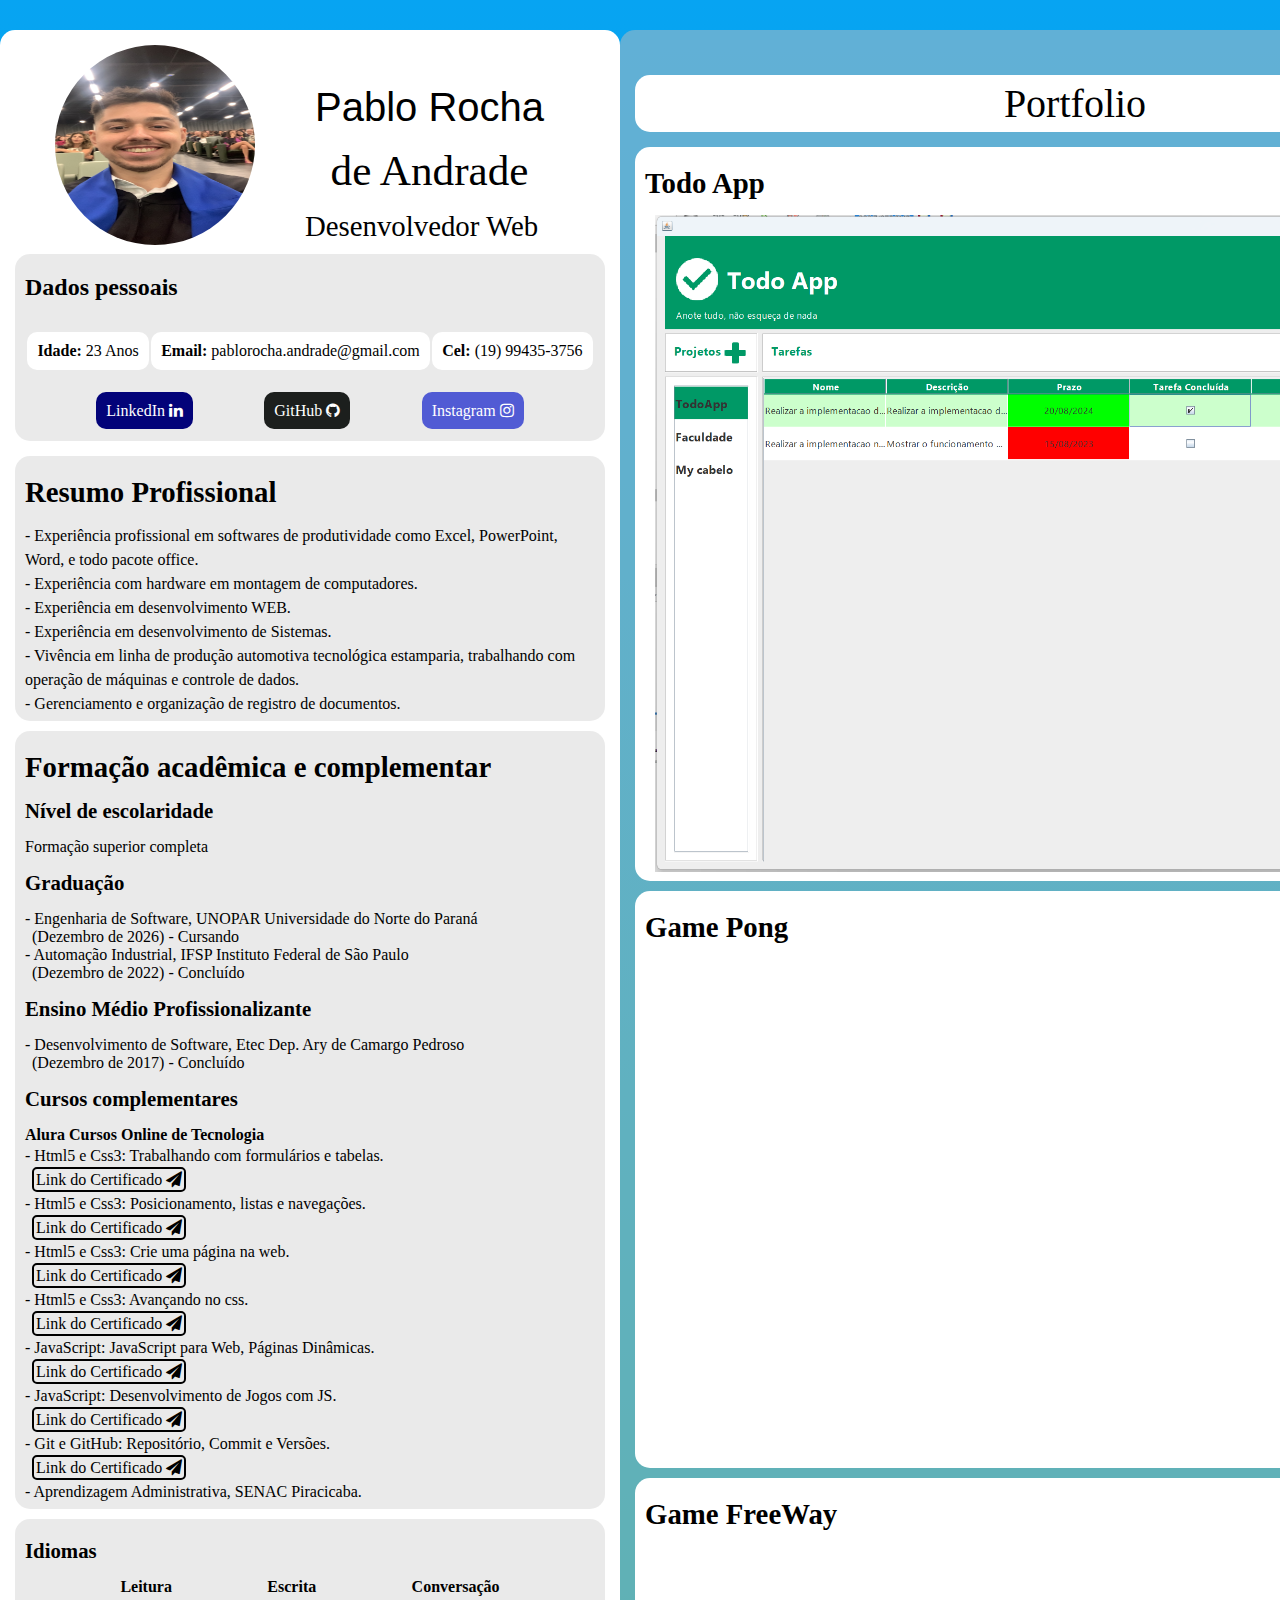
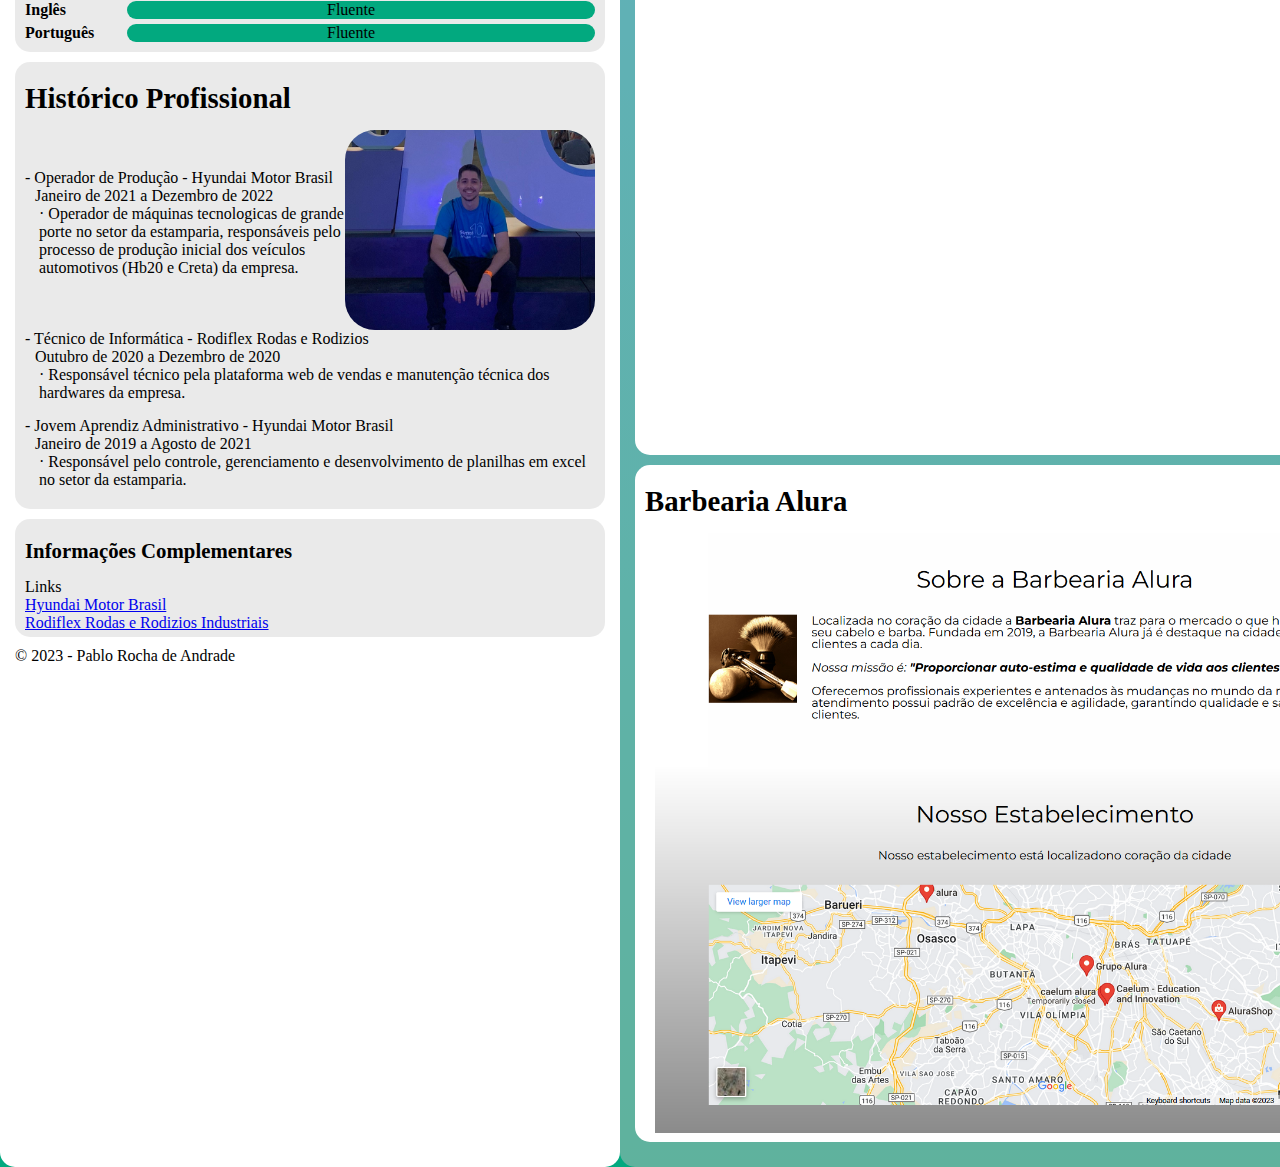
<file: index.html>
<!DOCTYPE html>
<html lang="pt-br">
    <head>
        <meta charset="utf-8">
        <meta name="viewport" content="width=device-width">
        <title>Portfolio Pablo Andrade</title>
        <link rel="stylesheet" href="reset.css">
        <link rel="stylesheet" href="style.css">
        <link rel="stylesheet" href="https://cdnjs.cloudflare.com/ajax/libs/font-awesome/4.7.0/css/font-awesome.min.css">
    </head>
    <body>
        <div class="container">
            <div class="content-box">
                <header>
                    <h1>
                        Pablo Rocha <br>
                        <span>de Andrade</span>
                    </h1>
                    <h2><span>Desenvolvedor Web</span></h2>
                    <figure class="foto-perfil">
                        <img src="./resources/img.JPG" alt="Foto Perfil">
                    </figure>
                    
                </header>
                <section class="dados-pessoais">
                    <h3>Dados pessoais</h3>
                    <article>
                        <h4 hidden>Documentos</h4>
                        <ul>
                            <li><strong>Idade: </strong>23 Anos</li>
                            <li><strong>Email: </strong>pablorocha.andrade@gmail.com</li>
                            <li><strong>Cel: </strong>(19) 99435-3756</li>
                            <li>
                                <a class="linkedin" href="https://www.linkedin.com/in/pablo-andrade-81576515a/" target="_blank">
                                    LinkedIn
                                    <span>
                                        <i class="fa fa-linkedin"></i>
                                    </span>
                                </a>
                            </li>
                            <li>
                                <a class="github" href="https://github.com/PabletsStep" target="_blank">
                                    GitHub
                                    <span>
                                        <i class="fa fa-github"></i>
                                    </span>
                                </a>
                            </li>
                            <li>
                                <a class="instagram" href="https://www.instagram.com/pablo.randrade/" target="_blank">
                                    Instagram
                                    <span>
                                        <i class="fa fa-instagram"></i>
                                    </span>
                                </a>
                            </li>
                        </ul>
                    </article>
                </section>
                <main>
                    <header class="resumo-profissional">
                        <h2>Resumo Profissional</h2>
                        <ul>
                            <li class="itens">Experiência profissional em softwares de produtividade como Excel, PowerPoint, Word, e todo pacote office.</li>
                            <li>Experiência com hardware em montagem de computadores.</li>
                            <li>Experiência em desenvolvimento WEB.</li>
                            <li>Experiência em desenvolvimento de Sistemas.</li>
                            <li>Vivência em linha de produção automotiva tecnológica estamparia, trabalhando com operação de máquinas e controle de dados.</li>
                            <li>Gerenciamento e organização de registro de documentos.</li>
                        </ul>
                    </header>
                    <section class="formacao-academica">
                        <h2>Formação acadêmica e complementar</h2>
                        <article>
                            <h3>Nível de escolaridade</h3>
                            <p>Formação superior completa</p>
                        </article>
                        <article>
                            <h4>Graduação</h4>
                            <ul>
                                <li>
                                    Engenharia de Software, UNOPAR Universidade do Norte do Paraná <br>
                                    <span>(Dezembro de 2026) - Cursando</span>
                                </li>
                                <li>
                                    Automação Industrial, IFSP Instituto Federal de São Paulo <br>
                                    <span>(Dezembro de 2022) - Concluído</span>
                                </li>
                            </ul>  
                        </article>

                        <article>
                            <h4>Ensino Médio Profissionalizante</h4>
                            <ul>
                                <li>
                                    Desenvolvimento de Software, Etec Dep. Ary de Camargo Pedroso <br>
                                    <span>(Dezembro de 2017) - Concluído</span>
                                </li>
                            </ul>
                        </article>
                        <article class="cursos-complementares">
                            <h4>Cursos complementares</h4>
                            <strong>Alura Cursos Online de Tecnologia</strong>
                            <ul>
                                    <ul>
                                        <li>
                                            Html5 e Css3: Trabalhando com formulários e tabelas. <br>
                                            <span><a href="https://cursos.alura.com.br/certificate/a576fca8-76c9-4c2c-88b7-510248976d3c?lang=pt_BR" target="_blank">Link do Certificado <i class="fa fa-paper-plane"></i></a></span>
                                        </li>
                                        <li>
                                            Html5 e Css3: Posicionamento, listas e navegações. <br>
                                            <span><a href="https://cursos.alura.com.br/certificate/70e8e1d6-261c-4f54-9be9-0f118e36c095?lang=pt_BR" target="_blank">Link do Certificado <i class="fa fa-paper-plane"></i></a></span>
                                        </li>
                                        <li>
                                            Html5 e Css3: Crie uma página na web. <br>
                                            <span><a href="https://cursos.alura.com.br/certificate/376df773-6445-45d6-a918-7ba279715a20?lang=pt_BR" target="_blank">Link do Certificado <i class="fa fa-paper-plane"></i></a></span>
                                        </li>
                                        <li>
                                            Html5 e Css3: Avançando no css. <br>
                                            <span><a href="https://cursos.alura.com.br/certificate/952490d3-2b43-4b78-9f6a-1a94b0c66e48?lang=pt_BR" target="_blank">Link do Certificado <i class="fa fa-paper-plane"></i></a></span>
                                        </li>
                                        <li>
                                            JavaScript: JavaScript para Web, Páginas Dinâmicas. <br>
                                            <span><a href="https://cursos.alura.com.br/certificate/710f87b0-79e3-407f-bc09-5f55e28271fd?lang=pt_BR" target="_blank">Link do Certificado <i class="fa fa-paper-plane"></i></a></span>
                                        </li>
                                        <li>
                                            JavaScript: Desenvolvimento de Jogos com JS. <br>
                                            <span><a href="https://cursos.alura.com.br/certificate/903456d4-6b08-4788-b761-e85b0fcbc304?lang=pt_BR" target="_blank">Link do Certificado <i class="fa fa-paper-plane"></i></a></span>
                                        </li>
                                        <li>
                                            Git e GitHub: Repositório, Commit e Versões. <br>
                                            <span><a href="https://cursos.alura.com.br/certificate/de032d36-7b27-4fcf-85d3-edd2a08177b3?lang=pt_BR" target="_blank">Link do Certificado <i class="fa fa-paper-plane"></i></a></span>
                                        </li>
                                    </ul>
                                <li>Aprendizagem Administrativa, SENAC Piracicaba.</li>
                            </ul>
                        </article>
                    </section>
                    <footer class="idiomas">
                        <h2>Idiomas</h2>
                        <div class="primeira-linha">
                            <strong>
                                <h5>Leitura</h5>
                                <h5>Escrita</h5>
                                <h5>Conversação</h5>
                            </strong>
                        </div>    
                        <div class="segunda-linha">
                            <h5><strong>Inglês</strong></h5>
                            <h5 class="segunda-linha-nivel">Fluente</h5>
                        </div>
                        <div class="terceira-linha">
                            <h5><strong>Português</strong></h5>
                            <h5 class="terceira-linha-nivel">Fluente</h5>
                        </div>
                    </footer>
                </main>
                <aside>
                    <section class="historico-profissional">
                        <h2>Histórico Profissional</h2>
                        <article>
                            <h2 hidden>Histórico Profissional</h2>
                            <div class="container-imagem-hyundai">
                                <ul>
                                    <li class="dash">
                                        Operador de Produção - Hyundai Motor Brasil <br> 
                                        <span>Janeiro de 2021 a Dezembro de 2022</span>
                                    </li>
                                    <li>
                                        <ul>
                                            <li class="dot">
                                                Operador de máquinas tecnologicas de grande porte no setor da estamparia, responsáveis pelo processo de produção inicial dos veículos automotivos (Hb20 e Creta) da empresa.
                                            </li>
                                        </ul>
                                    </li>
                                </ul>
                                <img class="imagem-hyundai" src="./resources/hyundai.jpg">
                            </div>
                        </article>
                        <article>
                            <h2 hidden>Histórico Profissional</h2>
                            <ul>
                                <li class="dash">
                                    Técnico de Informática - Rodiflex Rodas e Rodizios <br>
                                    <span>Outubro de 2020 a Dezembro de 2020</span>

                                </li>
                                <li>
                                    <ul>
                                        <li class="dot">Responsável técnico pela plataforma web de vendas e manutenção técnica dos hardwares da empresa.</li>
                                    </ul>
                                </li>
                            </ul>
                        </article>
                        <article>
                            <h2 hidden>Histórico Profissional</h2>
                            <ul>
                                <li class="dash">
                                    Jovem Aprendiz Administrativo - Hyundai Motor Brasil <br>
                                    <span>Janeiro de 2019 a Agosto de 2021</span>

                                </li>
                                <li>
                                    <ul>
                                        <li class="dot">Responsável pelo controle, gerenciamento e desenvolvimento de planilhas em excel no setor da estamparia.</li>
                                    </ul>
                                </li>
                            </ul>
                        </article>
                    </section>
                    <nav class="navegacao-secundaria">
                        <h4>Informações Complementares</h4>
                        <h5>Links</h5>
                        <ul>
                            <li><a href="https://www.hyundai.com.br/a-hyundai.html" target="_blank">Hyundai Motor Brasil</a></li>
                            <li><a href="https://www.rodiflex.com.br/home/index.php" target="_blank">Rodiflex Rodas e Rodizios Industriais</a></li>
                        </ul>
                    </nav>
                </aside>
                <footer>
                    &copy; 2023 - Pablo Rocha de Andrade
                </footer>
            </div>
            <div class="portfolio-box">
                <h2>Portfolio</h2>
                <section class="todo-app">
                    <h3>Todo App</h3>
                    <figure>
                        <a href="https://github.com/PabletsStep/JavaToDo" target="_blank"><img class="imagem-todo-app" src="./resources/todoapp.png"></a>
                    </figure>
                </section>
                <section class="game-pong">
                    <h3>Game Pong</h3>
                    <iframe src="https://editor.p5js.org/pabletsplays/full/kc7enoCGD"></iframe>
                </section>
                <section class="game-freeway">
                    <h3>Game FreeWay</h3>
                    <iframe src="https://editor.p5js.org/pabletsplays/full/ryCBhx1Tq"></iframe>
                </section>
                <section class="barbearia-alura">
                    <h3>Barbearia Alura</h3>
                    <figure>
                        <a href="https://github.com/PabletsStep/BarbeariaAlura" target="_blank"><img class="imagem-barbearia" src="./resources/barbearia.png"></a>
                    </figure>
                </section>
            </div>
        </div>
    </body>
</html>
</file>
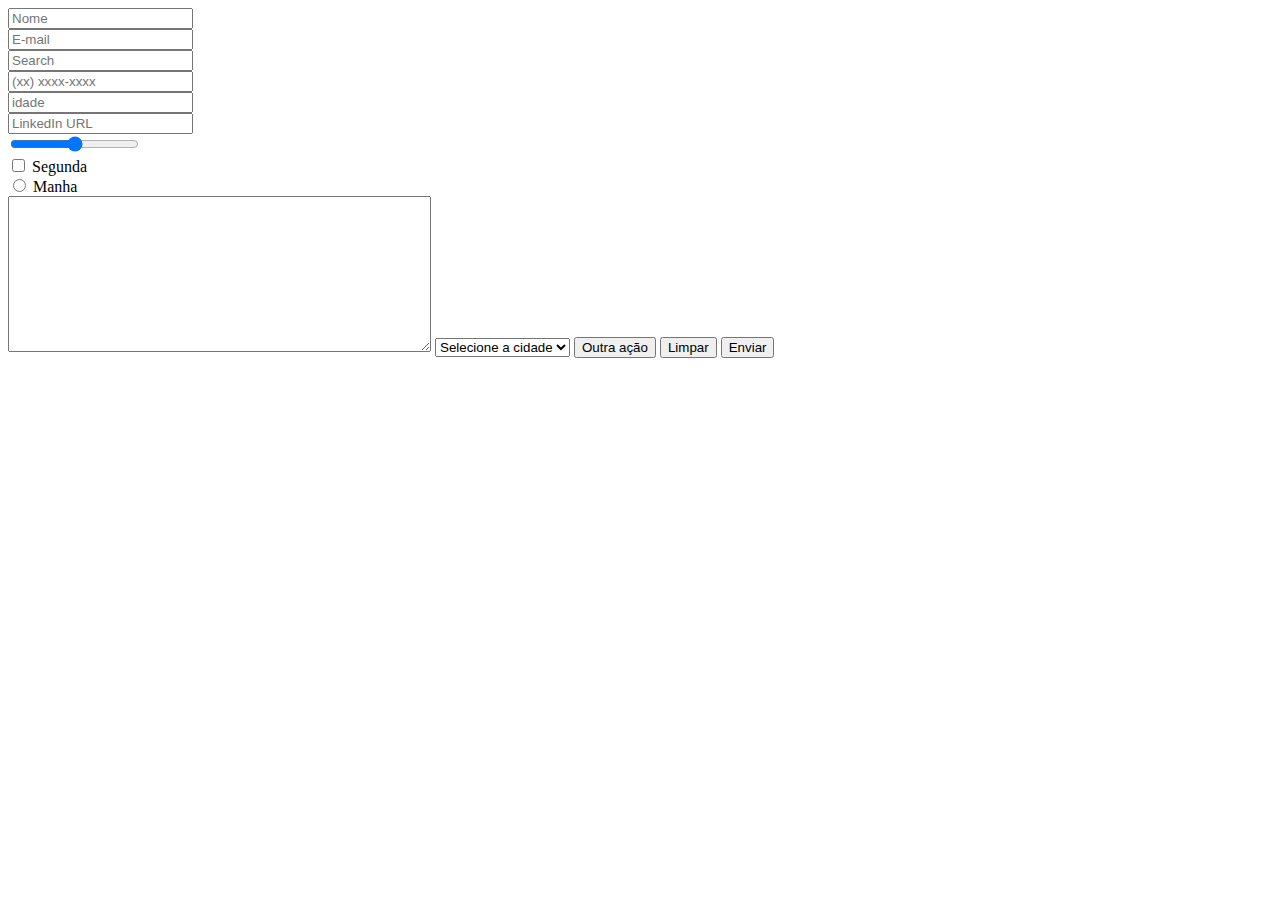
<file: contato.html>
<!DOCTYPE html>
<html lang="pt-br">
    <head>
        <meta charset="utf-8">
        <title>Contato Pablo</title>
    </head>
    <body>
        <form>
            <input type="text" name="q" placeholder="Nome"> <br>
            <input type="email" name="q" placeholder="E-mail"> <br>
            <input type="search" name="q" placeholder="Search"> <br>
            <input type="tel" name="q" placeholder="(xx) xxxx-xxxx"> <br>
            <input type="number" placeholder="idade"> <br>
            <input type="url" name="linkedin" placeholder="LinkedIn URL"> <br>
            <input type="range" name="urgencia" min="0" max="100" step="0.1"> <br>
            <input type="checkbox" name="dias-da-semana" value="2"> Segunda <br>
            <input type="radio" name="horario" value="manha"> Manha <br>
            <textarea cols="50" rows="10"></textarea>
            <select name="cidade"> <br>
                
                <option value="">Selecione a cidade</option>
                <option value="blumenau">Blumenau</option>
                <option value="floripa">floripa</option>
            </select>
            <button type="button">Outra ação</button>
            <button type="reset">Limpar</button>
            <button type="submit">Enviar</button>
        </form>
        
    </body>
</html>
</file>
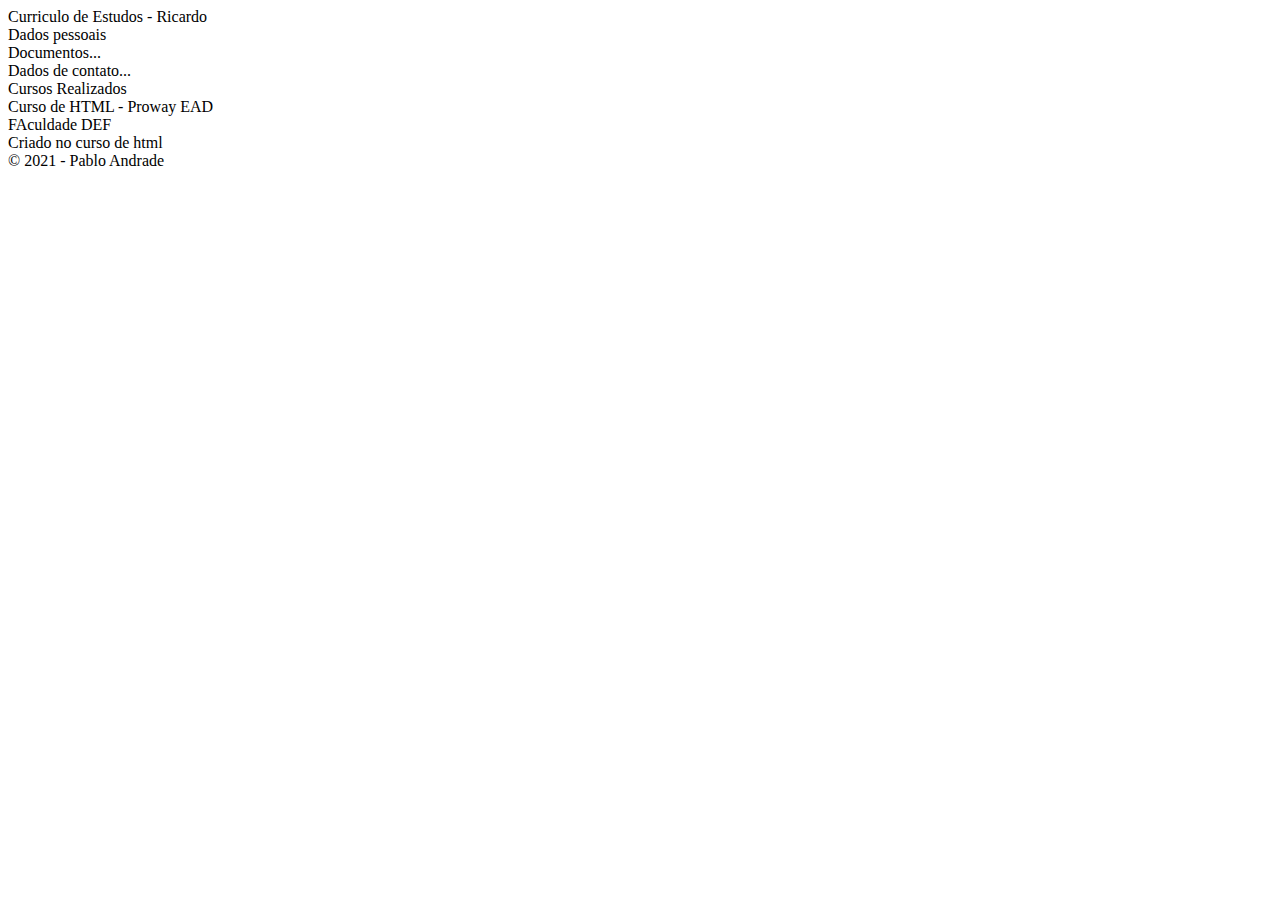
<file: html.html>
<!DOCTYPE html>
<html lang="pt-br">
    <head>
        <meta charset="utf-8">
        <title>Curriculo do Ricardo</title>
    </head>
    <body>
        <header>
            Curriculo de Estudos - Ricardo
        </header>
        <section>
            Dados pessoais
            <section>
                Documentos...
            </section>
            <section>Dados de contato...</section>
        </section>
        <main>
            <header>
                Cursos Realizados
            </header>
            Curso de HTML - Proway EAD <br/>
            FAculdade DEF
            <footer>

            </footer>
        </main>
        <footer>
            Criado no curso de html <br/>
            &copy; 2021 - Pablo Andrade
        </footer>
    </body>
</html>
</file>
<file: style.css>
html {
    background: linear-gradient(#07a4f2, #02a97f);
}
body {
    font-family: lato, serif;
    margin: auto;
    min-width: 1000px;
    line-height: normal;
}
.container {
    display: flex;
    flex-direction: row;
    flex-wrap: nowrap;
    justify-content: space-evenly;
}
.content-box {
    background: #fff;
    border-radius: 15px;
    width: 600px;
    padding: 15px 15px;
    margin-top: 30px;
}
.portfolio-box {
    background: rgba(187, 187, 187, 0.5);
    border-radius: 15px;
    width: 900px;
    padding: 15px 15px;
    margin-top: 30px;
}
h1 {
    font-size: 2.5rem;
    text-align: center;
    margin-top: 30px;
    margin-left: 300px;
    margin-bottom: 15px;
    position: absolute;
    line-height: 4rem;
    font-family: Arial, Helvetica, sans-serif
}
h1 span {
    font-style: normal;
    font-family: lato, serif;
    font-size: 2.7rem;
}
header h2 span {
    font-size: 1.8rem;
    position: absolute;
    margin-left: 290px;
    margin-top: 165px;
}
.foto-perfil img {
    border-radius: 50%;
    width: 200px;
    height: 200px;
    margin-left: 40px;
    margin-bottom: 5px;
}
strong {
    font-weight: bold;
}
.dados-pessoais {
    background-color: rgba(187, 187, 187, 0.3);
    border-radius: 15px;
    padding:  5px 10px;
    margin-bottom: 15px;
}
.dados-pessoais ul {
    display: flex;
    justify-content: space-evenly;
    flex-wrap: wrap;
    align-content: space-around;
    height: 120px;
}
.dados-pessoais ul li {
    flex-direction: row;
    
}
.dados-pessoais h3 {
    font-size: 1.5rem;
    font-weight: bold;
    margin: 15px 0;
}
.dados-pessoais ul li:nth-child(1) {
    background-color: #fff;
    padding: 10px;
    border-radius: 10px;
}
.dados-pessoais ul li:nth-child(2) {
    background-color: #fff;
    padding: 10px;
    border-radius: 10px;
}
.dados-pessoais ul li:nth-child(3) {
    background-color: #fff;
    padding: 10px;
    border-radius: 10px;
}
.dados-pessoais ul li a:hover {
    cursor: pointer;
    color: #07a4f2;
    
}
.linkedin {
    color: #fff;
    text-decoration: none;
    background-color: rgba(3, 3, 121);
    padding: 10px;
    border-radius: 10px;
}
.github {
    color: #fff;
    text-decoration: none;
    background-color: rgba(28, 31, 29);
    padding: 10px;
    border-radius: 10px;
}
.instagram {
    color: #fff;
    text-decoration: none;
    background-color: rgba(81, 91, 212);
    padding: 10px;
    border-radius: 10px;
}
.redes-sociais-flex {
    display: flex;
    justify-content: space-evenly;
}
.redes-sociais-flex a {
    padding-right: 15px;
    justify-content: flex-end;
    
}
.resumo-profissional {
    background-color: rgba(187, 187, 187, 0.3);
    border-radius: 15px;
    padding:  5px 10px;
    margin-bottom: 10px;
}
.resumo-profissional h2 {
    font-size: 1.8rem;
    font-weight: bold;
    margin: 15px 0;
}
.resumo-profissional li {
    line-height: 1.5;
}
.resumo-profissional li:before {
    content: "- ";
}
.formacao-academica {
    background-color: rgba(187, 187, 187, 0.3);
    border-radius: 15px;
    padding:  5px 10px;
    margin-bottom: 10px;
}
.formacao-academica h2 {
    font-size: 1.8rem;
    font-weight: bold;
    margin: 15px 0;
}
.formacao-academica h3 {
    font-size: 1.3rem;
    font-weight: bold;
    margin: 15px 0;
}
.formacao-academica h4 {
    font-size: 1.3rem;
    font-weight: bold;
    margin: 15px 0;
}
.formacao-academica li:before {
    content: "- "
}

.formacao-academica span {
    margin-left: 7px;
}
.cursos-complementares ul li {
    line-height: 1.5rem;
}
.cursos-complementares ul li a {
    
    text-decoration: none;
    border: 2px solid;
    padding: 2px;
    border-radius: 5px;
    color: #000;
}
.cursos-complementares ul li a:hover {
    color: rgba(3, 3, 121);
}
.idiomas {
    background-color: rgba(187, 187, 187, 0.3);
    border-radius: 15px;
    padding:  5px 10px;
    margin-bottom: 10px;
}
.primeira-linha strong {
    display: flex;
    flex-direction: row;
    flex-wrap: wrap;
    justify-content: space-evenly;
    
}
.segunda-linha {
    display: flex;
    flex-direction: row;
    flex-wrap: nowrap;
    justify-content: space-between;
    width: 570px;
    margin: 5px 0 5px;
}
.segunda-linha-nivel {
    padding-left: 200px;
    padding-right: 220px ;
    background-color: #02a97f;
    border-radius: 10px;
    
}
.terceira-linha {
    display: flex;
    flex-direction: row;
    flex-wrap: nowrap;
    justify-content: space-between;
    width: 570px;    
}
.terceira-linha-nivel {
    padding-left: 200px;
    padding-right: 220px ;
    background-color: #02a97f;
    border-radius: 10px;
    margin-bottom: 5px;
}
.idiomas h2 {
    font-size: 1.3rem;
    font-weight: bold;
    margin: 15px 0;
}
.idiomas li:before {
    content: "- "
}
.idiomas span {
    margin-left: 7px;
}
.historico-profissional {
    background-color: rgba(187, 187, 187, 0.3);
    border-radius: 15px;
    padding:  5px 10px;
    margin-bottom: 10px;
}
.historico-profissional h2 {
    font-size: 1.8rem;
    font-weight: bold;
    margin: 15px 0;
}
.container-imagem-hyundai {
    display: flex;
    align-items: center;
    
}
.imagem-hyundai {
    border-radius: 30px;
    width: 250px;
    height: 200px;
}
.dash:before {
    content: "- ";
}
.dot {
    margin-left: 14px;
    margin-bottom: 15px;
}
.dot:before {
    content: "· "
}
.historico-profissional span {
    margin-left: 10px;
}
.navegacao-secundaria {
    background-color: rgba(187, 187, 187, 0.3);
    border-radius: 15px;
    padding:  5px 10px;
    margin-bottom: 10px;
}
.navegacao-secundaria h4 {
    font-size: 1.3rem;
    font-weight: bold;
    margin: 15px 0;
}
.portfolio-box h2 {
    font-size: 2.5rem;
    text-align: center;
    margin-top: 30px;
    margin-bottom: 15px;
    background-color: #fff;
    border-radius: 15px;
    padding:  5px 10px;
}
.todo-app {
    background-color: #fff;
    border-radius: 15px;
    padding:  5px 10px;
    margin-bottom: 10px;
}
.todo-app h3 {
    font-size: 1.8rem;
    font-weight: bold;
    margin: 15px 0;
}
.imagem-todo-app {
    width: 850px;
    height: 657px;
    margin-left: 10px;
    
}
.game-pong {
    background-color: #fff;
    border-radius: 15px;
    padding:  5px 10px;
    margin-bottom: 10px;
}
.game-pong h3 {
    font-size: 1.8rem;
    font-weight: bold;
    margin: 15px 0;
}
.game-pong iframe {
    width: 850px;
    height: 500px;
    margin-left: 10px;
}
.game-freeway {
    background-color: #fff;
    border-radius: 15px;
    padding:  5px 10px;
    margin-bottom: 10px;
}
.game-freeway h3 {
    font-size: 1.8rem;
    font-weight: bold;
    margin: 15px 0;
}
.game-freeway iframe {
    width: 850px;
    height: 500px;
    margin-left: 10px;
}
.barbearia-alura {
    background-color: #fff;
    border-radius: 15px;
    padding:  5px 10px;
    margin-bottom: 10px;
}
.barbearia-alura h3 {
    font-size: 1.8rem;
    font-weight: bold;
    margin: 15px 0;
}
.imagem-barbearia {
    width: 800px;
    height: 600px;
    margin-left: 10px;
}
</file>
